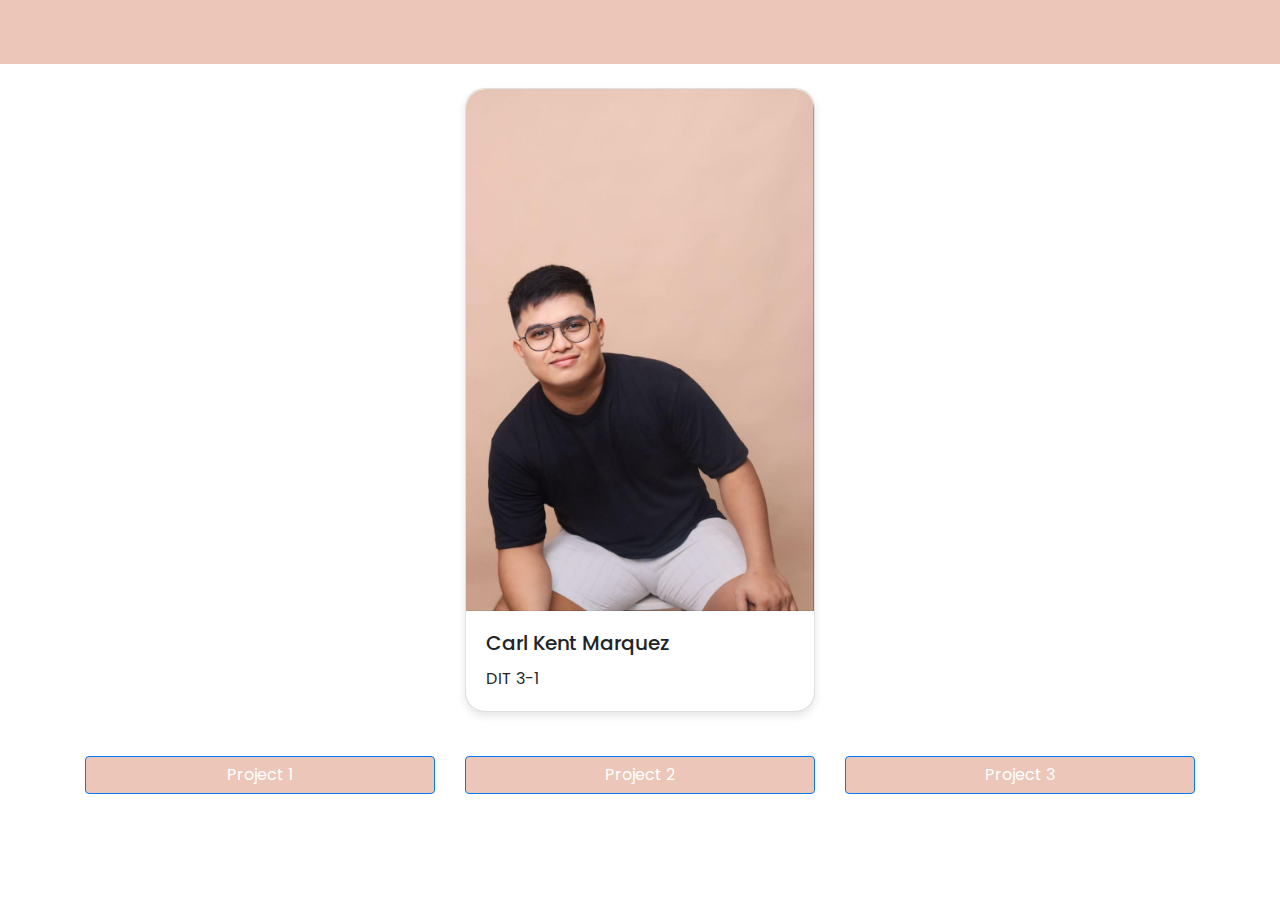
<file: index.html>
<!DOCTYPE html>
<html lang="en">
<head>
    <meta charset="UTF-8">
    <meta name="viewport" content="width=device-width, initial-scale=1.0">
    <title>Carl Kent Marquez</title>
    <link rel="stylesheet" href="https://stackpath.bootstrapcdn.com/bootstrap/4.5.2/css/bootstrap.min.css">
    <link rel="preconnect" href="https://fonts.googleapis.com">
    <link rel="preconnect" href="https://fonts.gstatic.com" crossorigin>
    <link href="https://fonts.googleapis.com/css2?family=Poppins:wght@400;700&display=swap" rel="stylesheet">
    <style>
        body {
            font-family: 'Poppins', sans-serif;
        }

        header {
            background-color: #EBC6B9;
            padding: 2rem;
            text-align: center;
            color: white;
        }

        .card {
            border-radius: 20px;
            box-shadow: 0 4px 8px rgba(0, 0, 0, 0.1);
            margin-bottom: 20px;
        }

        .card-img-top {
            border-top-left-radius: 20px;
            border-top-right-radius: 20px;
            margin: auto;
        }

        .project-button {
            width: 100%;
            margin-bottom: 10px;
            background-color: #EBC6B9;
            outline-color: #EBC6B9;
        }

    </style>
</head>
<body>
    <header>
        
    </header>

    <main class="container mt-4">
        <div class="row justify-content-center">
            <div class="col-md-4 mb-4" >
                <div class="card">
                    <img src="img/profile.jpg" class="card-img-top" alt="">
                    <div class="card-body">
                        <h5 class="card-title">Carl Kent Marquez</h5>
                        <p class="card-text">DIT 3-1</p>
                    </div>
                </div>
            </div>
        </div>

        <div class="row">
            <div class="col-md-4 mb-4">
                <a href=" project1.html"class="btn btn-primary project-button">Project 1</a>
            </div>
            <div class="col-md-4 mb-4">
                <a href=" project2.html"class="btn btn-primary project-button">Project 2</a>
            </div>
            <div class="col-md-4 mb-4">
                <a href=" project3.html"class="btn btn-primary project-button">Project 3</a>
            </div>
        </div>
    </main>

    <script src="https://code.jquery.com/jquery-3.5.1.slim.min.js"></script>
    <script src="https://cdn.jsdelivr.net/npm/popper.js@1.16.1/dist/umd/popper.min.js"></script>
    <script src="https://stackpath.bootstrapcdn.com/bootstrap/4.5.2/js/bootstrap.min.js"></script>
</body>
</html>
</file>
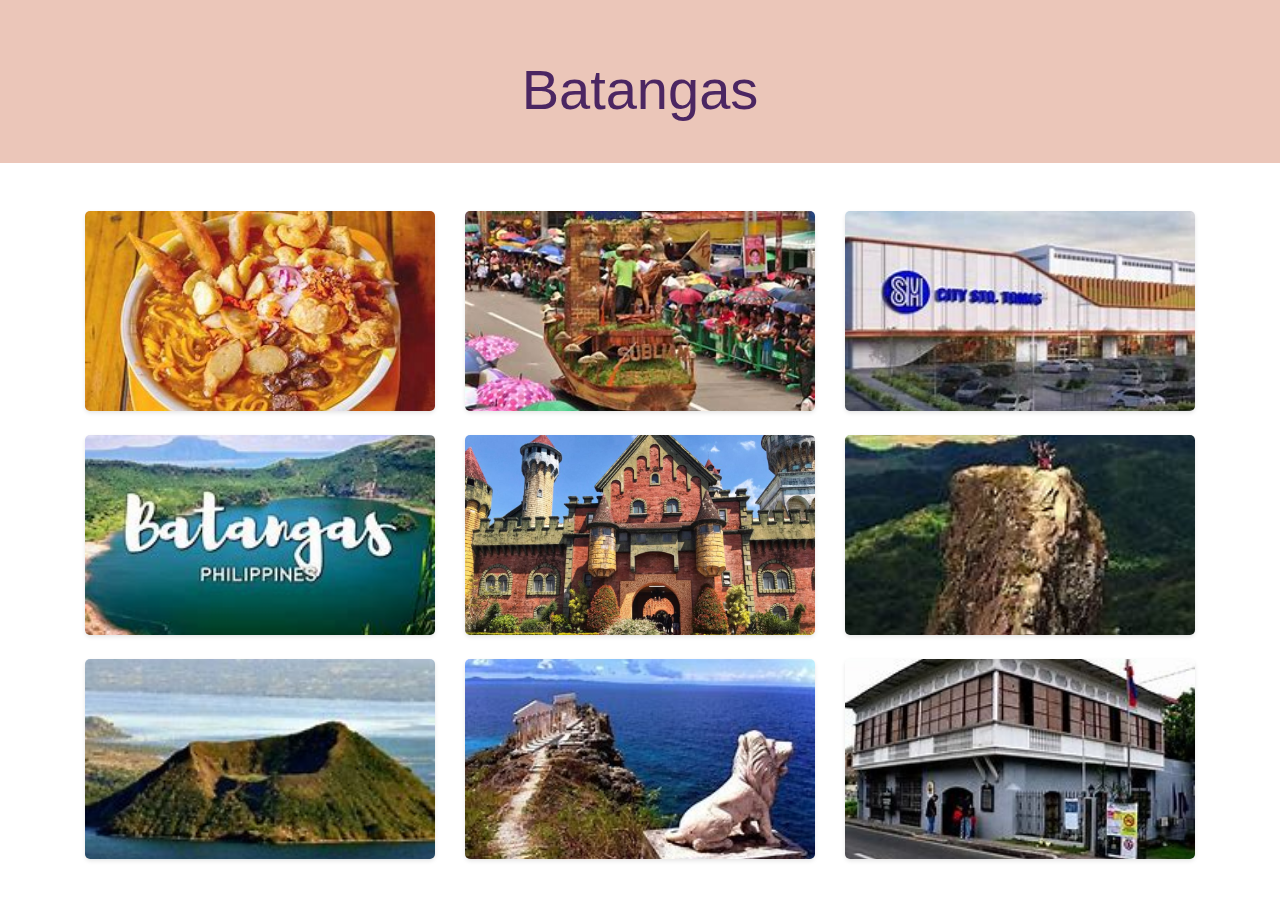
<file: project1.html>
<!DOCTYPE html>
<html lang="en">
<head>
    <meta charset="UTF-8">
    <meta name="viewport" content="width=device-width, initial-scale=1.0">
    <title> Batangas </title>
    <link rel="stylesheet" href="https://cdn.jsdelivr.net/npm/bootstrap@4.6.2/dist/css/bootstrap.min.css">
    <link rel="stylesheet" href="style.css"> 
    <style>
        /* ... your existing styles ... */

        header {
            background-color: #EBC6B9; /* Same color as header */
            padding: 2rem;
            text-align: center;
            color: white;
        }
    </style>
</head>
<body>
    <header>
        <div class="container">
            <h1 class="display-4 text-center mt-4" style="color: #4b2662;"><b>Batangas</b></h1>
        </div>
    </header>

    <main class="container mt-5">
        <div class="row">
            <div class="col-md-4 mb-4">
                <div class="gallery-item">
                    <img src="img/lomi.jfif" alt="" class="gallery-image">
                    <div class="gallery-caption">
                        <h4>Lomi</h4>
                    
                    </div>
                </div>
            </div>
            <div class="col-md-4 mb-4">
                <div class="gallery-item">
                    <img src="img/festival.jfif" alt="" class="gallery-image">
                    <div class="gallery-caption">
                        <h4>Sublian</h4>
                 
                    </div>
                </div>
            </div>
            <div class="col-md-4 mb-4">
                <div class="gallery-item">
                    <img src="img/mall.jfif" alt="" class="gallery-image">
                    <div class="gallery-caption">
                        <h4>SM Sto. Tomas</h4>
  
                    </div>
                </div>
            </div>
            <div class="col-md-4 mb-4">
                <div class="gallery-item">
                    <img src="img/batangas.jfif" alt=[City Name]" class="gallery-image">
                    <div class="gallery-caption">
                        <h4>Batangas</h4>

                    </div>
                </div>
            </div>
            <div class="col-md-4 mb-4">
                <div class="gallery-item">
                    <img src="img/fw.jpeg" alt=" " class="gallery-image">
                    <div class="gallery-caption">
                        <h4>Fantasy Wolrd</h4>
                    </div>
                </div>
            </div>
            <div class="col-md-4 mb-4">
                <div class="gallery-item">
                    <img src="img/picodeloro.jfif" alt=[Mountain Name]" class="gallery-image">
                    <div class="gallery-caption">
                        <h4>Mt. Pico De Loro</h4>
                    </div>
                </div>
            </div>
            <div class="col-md-4 mb-4">
                <div class="gallery-item">
                    <img src="img/taalvolcano.jfif" alt="" class="gallery-image">
                    <div class="gallery-caption">
                        <h4>Taal Volcano</h4>
                       
                    </div>
                </div>
            </div>
            <div class="col-md-4 mb-4">
                <div class="gallery-item">
                    <img src="img/fortuneisland.jfif" alt="" class="gallery-image">
                    <div class="gallery-caption">
                        <h4>Fortune Island</h4>
                       
                    </div>
                </div>
            </div>
            <div class="col-md-4 mb-4">
                <div class="gallery-item">
                    <img src="img/marcelaagoncillohouse.jfif" alt="" class="gallery-image">
                    <div class="gallery-caption">
                        <h4>Marcela Agoncillo Museum </h4>
                      
                    </div>
                </div>
            </div>
        </div>
    </main>

    <script src="https://cdn.jsdelivr.net/npm/jquery@3.5.1/dist/jquery.slim.min.js"></script>
    <script src="https://cdn.jsdelivr.net/npm/popper.js@1.16.1/dist/umd/popper.min.js"></script>
    <script src="https://cdn.jsdelivr.net/npm/bootstrap@4.6.2/dist/js/bootstrap.min.js"></script>
</body>
</html>
</file>
<file: style.css>
.gallery-item {
    position: relative; /* To position the caption */
}

.gallery-image {
    width: 100%;
    height: 200px; /* Adjust height as needed */
    object-fit: cover;
    border-radius: 5px;
    box-shadow: 0 2px 4px rgba(0, 0, 0, 0.1);
    transition: transform 0.2s ease; /* Add transition for image hover */
}

.gallery-image:hover {
    transform: scale(1.1); /* Slightly enlarge image on hover */
    box-shadow: 0 4px 8px rgba(0, 0, 0, 0.2); /* Increase shadow on hover */
}

.gallery-caption {
    position: absolute;
    bottom: 0;
    left: 0;
    width: 100%;
    background-color: rgba(0, 0, 0, 0.6); /* Semi-transparent background */
    color: white;
    padding: 10px;
    border-radius: 0 0 5px 5px; /* Rounded bottom corners */
    opacity: 0; /* Initially hidden */
    transition: opacity 0.3s ease; /* Add transition for opacity */
}

.gallery-item:hover .gallery-caption {
    opacity: 1; /* Show caption on hover */
}
</file>
